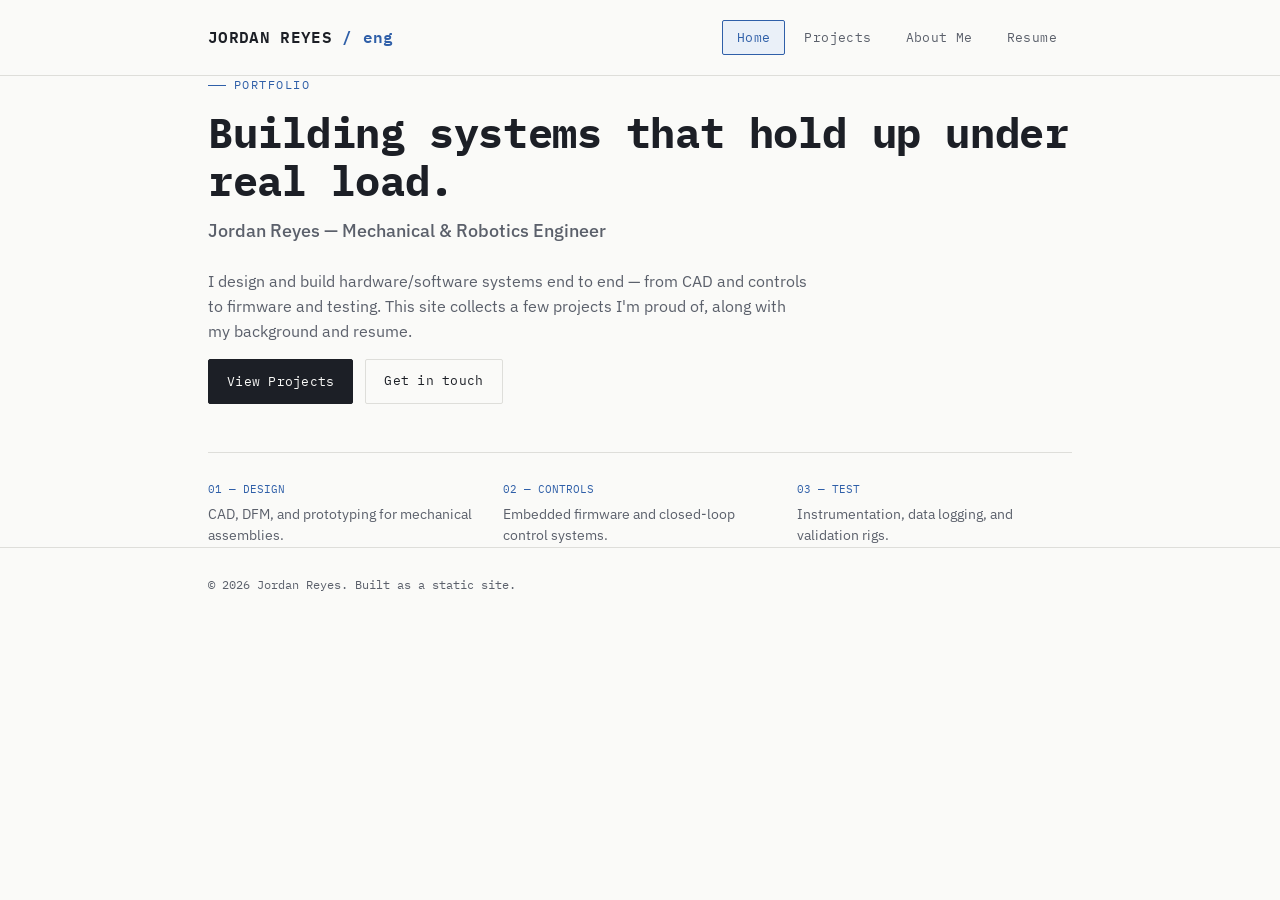
<file: portfolio.html>
<!DOCTYPE html>
<html lang="en">
<head>
<meta charset="UTF-8">
<meta name="viewport" content="width=device-width, initial-scale=1.0">
<title>Jordan Reyes — Engineering Portfolio</title>
<link rel="preconnect" href="https://fonts.googleapis.com">
<link href="https://fonts.googleapis.com/css2?family=IBM+Plex+Mono:wght@400;500;600&family=IBM+Plex+Sans:wght@400;500;600&display=swap" rel="stylesheet">
<style>
  /* ============================================================
     EDIT ME #1 — COLORS
     Change these to restyle the whole site in one place.
  ============================================================ */
  :root{
    --bg:        #FAFAF8;   /* plain background */
    --panel:     #FFFFFF;   /* card background */
    --ink:       #1C1F26;   /* main text */
    --ink-soft:  #5B606B;   /* secondary text */
    --line:      #DEDEDA;   /* hairline borders */
    --accent:    #2F5FA8;   /* blueprint blue accent */
    --accent-soft:#EAF0F8;  /* light accent chip background */
    --mono: 'IBM Plex Mono', monospace;
    --sans: 'IBM Plex Sans', sans-serif;
  }

  *{ box-sizing:border-box; }
  html{ scroll-behavior:smooth; }
  body{
    margin:0;
    background:var(--bg);
    color:var(--ink);
    font-family:var(--sans);
    line-height:1.55;
    -webkit-font-smoothing:antialiased;
  }
  a{ color:inherit; }
  img{ max-width:100%; display:block; }

  /* ---------- Layout shell ---------- */
  .wrap{
    max-width:920px;
    margin:0 auto;
    padding:0 28px;
  }

  header.site{
    border-bottom:1px solid var(--line);
    background:var(--bg);
    position:sticky;
    top:0;
    z-index:20;
  }
  header.site .wrap{
    display:flex;
    align-items:center;
    justify-content:space-between;
    padding-top:20px;
    padding-bottom:20px;
    gap:24px;
    flex-wrap:wrap;
  }
  .brand{
    font-family:var(--mono);
    font-weight:600;
    font-size:16px;
    letter-spacing:0.02em;
  }
  .brand span{ color:var(--accent); }

  nav.tabs{
    display:flex;
    gap:4px;
  }
  nav.tabs button{
    font-family:var(--mono);
    font-size:13px;
    letter-spacing:0.03em;
    background:none;
    border:1px solid transparent;
    color:var(--ink-soft);
    padding:8px 14px;
    border-radius:2px;
    cursor:pointer;
    transition:all .15s ease;
  }
  nav.tabs button:hover{
    color:var(--ink);
  }
  nav.tabs button.active{
    color:var(--accent);
    border-color:var(--accent);
    background:var(--accent-soft);
  }
  nav.tabs button:focus-visible{
    outline:2px solid var(--accent);
    outline-offset:2px;
  }

  main{ padding:56px 0 100px; }
  .view{ display:none; }
  .view.active{ display:block; animation:fade .25s ease; }
  @keyframes fade{ from{opacity:0; transform:translateY(4px);} to{opacity:1; transform:translateY(0);} }

  .eyebrow{
    font-family:var(--mono);
    font-size:12px;
    letter-spacing:0.12em;
    text-transform:uppercase;
    color:var(--accent);
    display:flex;
    align-items:center;
    gap:8px;
    margin-bottom:14px;
  }
  .eyebrow::before{
    content:"";
    width:18px; height:1px;
    background:var(--accent);
    display:inline-block;
  }

  h1{
    font-family:var(--mono);
    font-size:clamp(28px,4vw,42px);
    line-height:1.15;
    margin:0 0 12px;
    letter-spacing:-0.01em;
  }
  h2{
    font-family:var(--mono);
    font-size:22px;
    margin:0 0 20px;
  }
  h3{
    font-family:var(--mono);
    font-size:16px;
    margin:0 0 6px;
  }
  p{ margin:0 0 16px; color:var(--ink-soft); max-width:60ch; }

  /* ---------- Home ---------- */
  .home-role{
    font-family:var(--sans);
    font-weight:500;
    font-size:18px;
    color:var(--ink-soft);
    margin-bottom:24px;
  }
  .cta-row{ display:flex; gap:12px; flex-wrap:wrap; margin-top:8px; }
  .btn{
    font-family:var(--mono);
    font-size:13px;
    letter-spacing:0.02em;
    padding:11px 18px;
    border-radius:2px;
    border:1px solid var(--ink);
    background:var(--ink);
    color:var(--bg);
    cursor:pointer;
    text-decoration:none;
    display:inline-block;
  }
  .btn.ghost{
    background:none;
    color:var(--ink);
    border:1px solid var(--line);
  }
  .btn:hover{ opacity:0.85; }

  .focus-list{
    margin-top:48px;
    border-top:1px solid var(--line);
    padding-top:28px;
    display:grid;
    grid-template-columns:repeat(auto-fit, minmax(180px,1fr));
    gap:20px;
  }
  .focus-list .item .tag{
    font-family:var(--mono);
    font-size:11px;
    color:var(--accent);
    margin-bottom:6px;
    display:block;
  }
  .focus-list .item p{ margin:0; font-size:14px; }

  /* ---------- Projects grid ---------- */
  .project-grid{
    display:grid;
    grid-template-columns:repeat(auto-fill, minmax(260px,1fr));
    gap:16px;
  }
  .card{
    background:var(--panel);
    border:1px solid var(--line);
    border-radius:3px;
    padding:20px;
    cursor:pointer;
    transition:border-color .15s ease, transform .15s ease;
    text-align:left;
    font-family:inherit;
  }
  .card:hover{
    border-color:var(--accent);
    transform:translateY(-2px);
  }
  .card:focus-visible{
    outline:2px solid var(--accent);
    outline-offset:2px;
  }
  .card .id{
    font-family:var(--mono);
    font-size:11px;
    color:var(--accent);
    display:block;
    margin-bottom:10px;
  }
  .card h3{ margin-bottom:8px; }
  .card p{ font-size:14px; margin-bottom:14px; }
  .chips{ display:flex; flex-wrap:wrap; gap:6px; }
  .chip{
    font-family:var(--mono);
    font-size:11px;
    background:var(--accent-soft);
    color:var(--accent);
    padding:4px 8px;
    border-radius:2px;
  }
  .card .open-hint{
    font-family:var(--mono);
    font-size:11px;
    color:var(--ink-soft);
    margin-top:14px;
    display:block;
  }

  /* ---------- Project detail ---------- */
  .back-link{
    font-family:var(--mono);
    font-size:13px;
    color:var(--ink-soft);
    background:none;
    border:none;
    cursor:pointer;
    padding:0;
    margin-bottom:28px;
    display:inline-flex;
    align-items:center;
    gap:6px;
  }
  .back-link:hover{ color:var(--accent); }

  .detail-meta{
    display:flex;
    gap:28px;
    flex-wrap:wrap;
    margin:24px 0 32px;
    padding:20px 0;
    border-top:1px solid var(--line);
    border-bottom:1px solid var(--line);
  }
  .detail-meta div .label{
    font-family:var(--mono);
    font-size:11px;
    color:var(--accent);
    display:block;
    margin-bottom:4px;
  }
  .detail-meta div .value{
    font-size:14px;
  }
  .detail-body p{ max-width:70ch; }
  .detail-links{ display:flex; gap:12px; margin-top:24px; flex-wrap:wrap; }

  /* ---------- About ---------- */
  .skills-group{ margin-bottom:28px; }
  .skills-group .label{
    font-family:var(--mono);
    font-size:12px;
    color:var(--accent);
    letter-spacing:0.05em;
    display:block;
    margin-bottom:10px;
  }
  .skills-group .chips .chip{ background:var(--panel); border:1px solid var(--line); color:var(--ink-soft); }

  /* ---------- Resume ---------- */
  .resume-box{
    border:1px solid var(--line);
    background:var(--panel);
    border-radius:3px;
    padding:32px;
    display:flex;
    justify-content:space-between;
    align-items:center;
    gap:20px;
    flex-wrap:wrap;
  }
  .resume-box h3{ margin-bottom:4px; }
  .resume-box p{ margin:0; font-size:14px; }

  footer{
    border-top:1px solid var(--line);
    padding:28px 0;
    font-family:var(--mono);
    font-size:12px;
    color:var(--ink-soft);
  }

  @media (max-width:560px){
    nav.tabs{ width:100%; justify-content:space-between; }
    nav.tabs button{ padding:8px 8px; font-size:12px; }
  }
</style>
</head>
<body>

<header class="site">
  <div class="wrap">
    <!-- EDIT ME #2 — your name -->
    <div class="brand">JORDAN REYES <span>/ eng</span></div>
    <nav class="tabs" id="tabs">
      <button data-tab="home" class="active">Home</button>
      <button data-tab="projects">Projects</button>
      <button data-tab="about">About Me</button>
      <button data-tab="resume">Resume</button>
    </nav>
  </div>
</header>

<main class="wrap">

  <!-- ================= HOME ================= -->
  <section class="view active" id="view-home">
    <div class="eyebrow">Portfolio</div>
    <!-- EDIT ME #3 — headline -->
    <h1>Building systems that hold up under real load.</h1>
    <div class="home-role">Jordan Reyes — Mechanical &amp; Robotics Engineer</div>
    <p>
      I design and build hardware/software systems end to end — from CAD and
      controls to firmware and testing. This site collects a few projects I'm
      proud of, along with my background and resume.
    </p>
    <div class="cta-row">
      <button class="btn" onclick="showTab('projects')">View Projects</button>
      <a class="btn ghost" href="mailto:jordan@example.com">Get in touch</a>
    </div>

    <div class="focus-list">
      <div class="item">
        <span class="tag">01 — DESIGN</span>
        <p>CAD, DFM, and prototyping for mechanical assemblies.</p>
      </div>
      <div class="item">
        <span class="tag">02 — CONTROLS</span>
        <p>Embedded firmware and closed-loop control systems.</p>
      </div>
      <div class="item">
        <span class="tag">03 — TEST</span>
        <p>Instrumentation, data logging, and validation rigs.</p>
      </div>
    </div>
  </section>

  <!-- ================= PROJECTS (grid) ================= -->
  <section class="view" id="view-projects">
    <div class="eyebrow">Selected Work</div>
    <h2>Projects</h2>
    <div class="project-grid" id="project-grid"></div>
  </section>

  <!-- ================= PROJECT DETAIL ================= -->
  <section class="view" id="view-project-detail">
    <button class="back-link" onclick="showTab('projects')">&larr; Back to projects</button>
    <div class="eyebrow" id="pd-eyebrow">Project</div>
    <h1 id="pd-title"></h1>
    <p id="pd-tagline"></p>

    <div class="detail-meta">
      <div><span class="label">ROLE</span><span class="value" id="pd-role"></span></div>
      <div><span class="label">TIMEFRAME</span><span class="value" id="pd-timeframe"></span></div>
      <div><span class="label">STACK</span><span class="value" id="pd-stack"></span></div>
    </div>

    <div class="detail-body" id="pd-body"></div>

    <div class="detail-links" id="pd-links"></div>
  </section>

  <!-- ================= ABOUT ================= -->
  <section class="view" id="view-about">
    <div class="eyebrow">Background</div>
    <h2>About Me</h2>
    <!-- EDIT ME #4 — your bio -->
    <p>
      I'm a mechanical engineer with a focus on robotics and automated
      systems. I studied Mechanical Engineering at State University and have
      since worked across product design, controls, and manufacturing
      engineering roles. I like projects that force me to work across the
      full stack — mechanical, electrical, and software.
    </p>
    <p>
      Outside of work I build small robots, tinker with 3D printers, and
      contribute to a couple of open-source hardware projects.
    </p>

    <div class="skills-group">
      <span class="label">DESIGN &amp; CAD</span>
      <div class="chips">
        <span class="chip">SolidWorks</span>
        <span class="chip">Fusion 360</span>
        <span class="chip">GD&amp;T</span>
        <span class="chip">FEA</span>
      </div>
    </div>
    <div class="skills-group">
      <span class="label">SOFTWARE &amp; CONTROLS</span>
      <div class="chips">
        <span class="chip">Python</span>
        <span class="chip">C++</span>
        <span class="chip">MATLAB</span>
        <span class="chip">ROS</span>
      </div>
    </div>
    <div class="skills-group">
      <span class="label">EDUCATION</span>
      <div class="chips">
        <span class="chip">B.S. Mechanical Engineering — State University, 2022</span>
      </div>
    </div>
  </section>

  <!-- ================= RESUME ================= -->
  <section class="view" id="view-resume">
    <div class="eyebrow">Resume</div>
    <h2>Resume</h2>
    <div class="resume-box">
      <div>
        <h3>Jordan Reyes — Resume</h3>
        <p>PDF, last updated July 2026</p>
      </div>
      <!-- EDIT ME #5 — link this to your actual resume PDF, see notes below -->
      <a class="btn" href="resume.pdf" download>Download PDF</a>
    </div>
  </section>

</main>

<footer>
  <div class="wrap">© 2026 Jordan Reyes. Built as a static site.</div>
</footer>

<script>
  /* ============================================================
     EDIT ME #6 — YOUR PROJECTS
     Add, remove, or edit entries in this list. Every project
     needs a unique "id". Everything else is free text.
  ============================================================ */
  const projects = [
    {
      id: "01",
      title: "Autonomous Line-Following Rover",
      tagline: "A small autonomous rover built from scratch for a robotics competition.",
      role: "Lead mechanical & firmware engineer",
      timeframe: "Spring 2025",
      stack: ["C++", "SolidWorks", "PID control", "IR sensors"],
      body: `
        <p>Designed and built a two-wheeled autonomous rover that follows a
        marked track and avoids obstacles using an array of IR sensors and a
        PID control loop running on an Arduino.</p>
        <p>I handled the mechanical chassis design in SolidWorks, 3D printed
        the housing, and wrote the control firmware in C++. The biggest
        challenge was tuning the PID loop for stability at higher speeds —
        I ended up building a small logging rig to capture sensor data over
        serial and tune gains offline.</p>
      `,
      links: [
        { label: "GitHub Repo", url: "#" },
        { label: "Demo Video", url: "#" }
      ]
    },
    {
      id: "02",
      title: "Modular 3D-Printer Toolhead",
      tagline: "A quick-swap toolhead system for multi-material 3D printing.",
      role: "Mechanical design",
      timeframe: "Fall 2024",
      stack: ["Fusion 360", "FDM printing", "GD&T"],
      body: `
        <p>Designed a quick-release toolhead mount that lets a single 3D
        printer swap between an FDM extruder and a laser engraving head in
        under 30 seconds, without recalibrating the bed.</p>
        <p>Iterated through six prototypes to land on a kinematic-coupling
        style mount that repeats position within 0.05mm — good enough to
        avoid a full re-level after every swap.</p>
      `,
      links: [
        { label: "Case Study", url: "#" }
      ]
    },
    {
      id: "03",
      title: "Load-Cell Test Rig",
      tagline: "Instrumentation rig for validating bracket designs under cyclic load.",
      role: "Test engineer",
      timeframe: "Summer 2024",
      stack: ["Python", "Instrumentation", "Data logging"],
      body: `
        <p>Built a test rig using load cells and a data acquisition board to
        cyclically load bracket prototypes and log stress data over
        thousands of cycles, to validate fatigue life before committing to
        tooling.</p>
        <p>Wrote a Python logging and analysis pipeline to flag early signs
        of fatigue and generate pass/fail reports automatically.</p>
      `,
      links: [
        { label: "GitHub Repo", url: "#" }
      ]
    }
  ];

  // ---------- render project cards ----------
  const grid = document.getElementById('project-grid');
  projects.forEach(p => {
    const card = document.createElement('button');
    card.className = 'card';
    card.innerHTML = `
      <span class="id">PRJ-${p.id}</span>
      <h3>${p.title}</h3>
      <p>${p.tagline}</p>
      <div class="chips">${p.stack.map(s => `<span class="chip">${s}</span>`).join('')}</div>
      <span class="open-hint">View details &rarr;</span>
    `;
    card.addEventListener('click', () => openProject(p.id));
    grid.appendChild(card);
  });

  function openProject(id){
    const p = projects.find(pr => pr.id === id);
    if(!p) return;
    document.getElementById('pd-eyebrow').textContent = `Project PRJ-${p.id}`;
    document.getElementById('pd-title').textContent = p.title;
    document.getElementById('pd-tagline').textContent = p.tagline;
    document.getElementById('pd-role').textContent = p.role;
    document.getElementById('pd-timeframe').textContent = p.timeframe;
    document.getElementById('pd-stack').textContent = p.stack.join(', ');
    document.getElementById('pd-body').innerHTML = p.body;

    const linksEl = document.getElementById('pd-links');
    linksEl.innerHTML = '';
    p.links.forEach(l => {
      const a = document.createElement('a');
      a.className = 'btn ghost';
      a.href = l.url;
      a.target = '_blank';
      a.rel = 'noopener';
      a.textContent = l.label;
      linksEl.appendChild(a);
    });

    showView('view-project-detail');
  }

  // ---------- tab navigation ----------
  const tabButtons = document.querySelectorAll('nav.tabs button');
  tabButtons.forEach(btn => {
    btn.addEventListener('click', () => showTab(btn.dataset.tab));
  });

  function showTab(tab){
    tabButtons.forEach(b => b.classList.toggle('active', b.dataset.tab === tab));
    showView('view-' + tab);
  }

  function showView(viewId){
    document.querySelectorAll('.view').forEach(v => v.classList.remove('active'));
    document.getElementById(viewId).classList.add('active');
    window.scrollTo({ top: 0, behavior: 'smooth' });
  }
</script>

</body>
</html>
</file>
